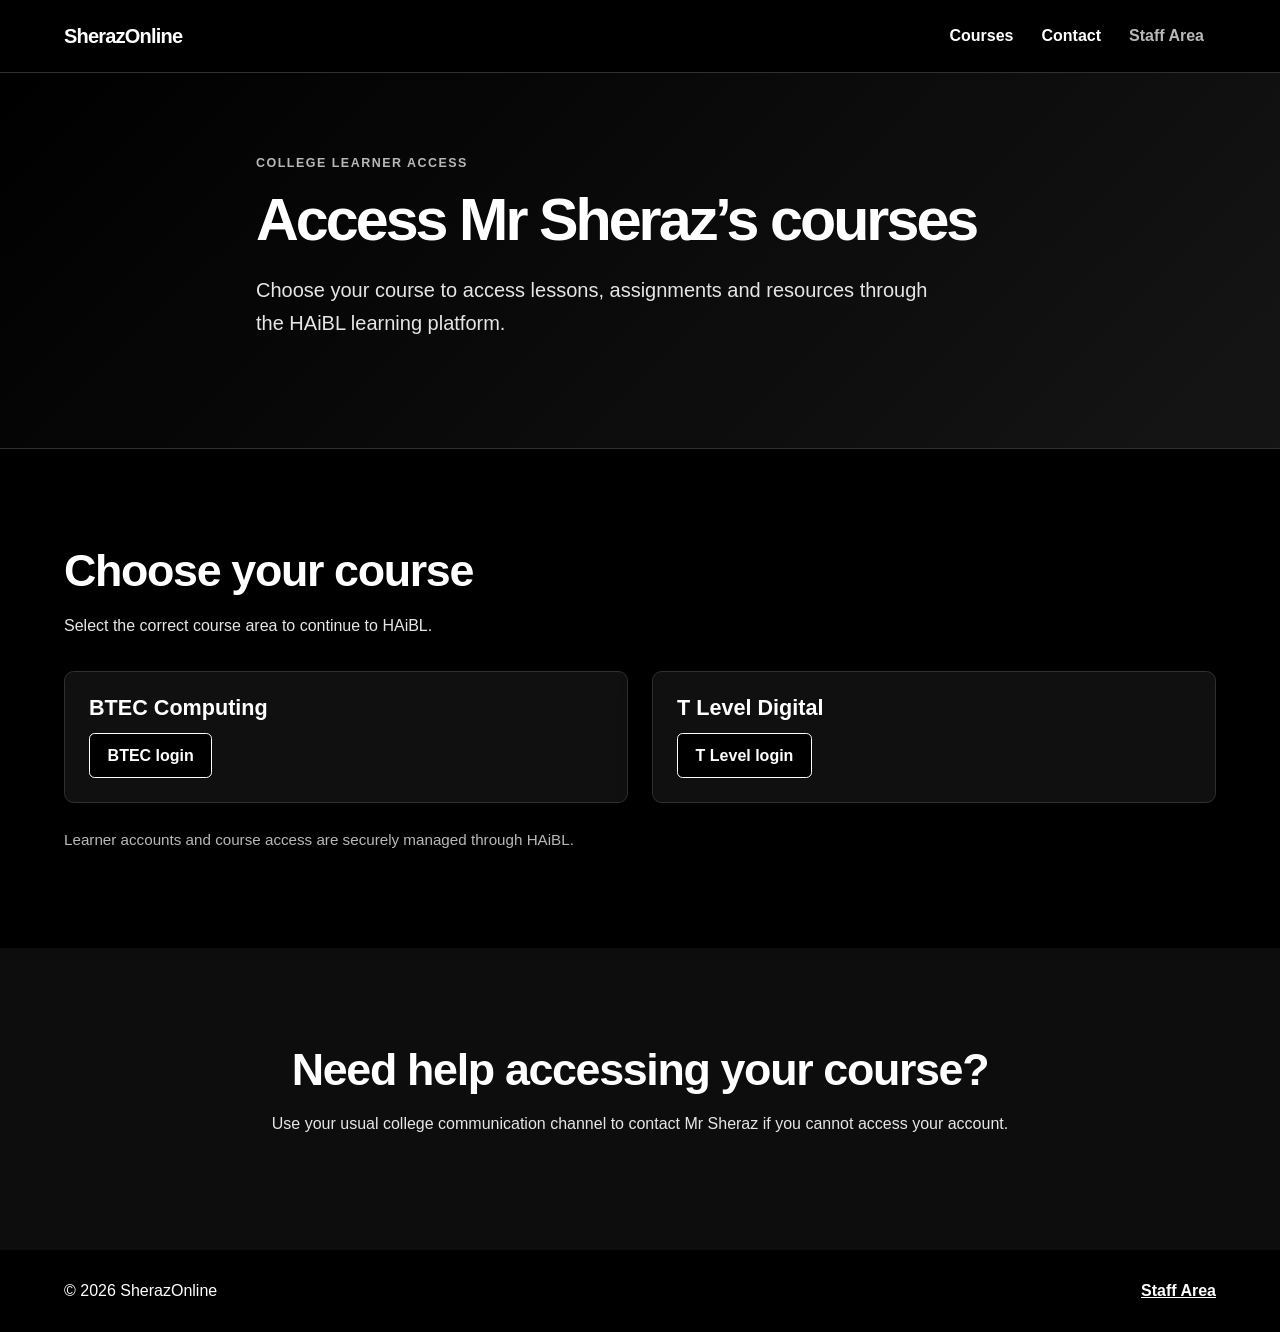
<file: index.html>
<!doctype html>
<html lang="en-GB">
<head>
    <!-- Use UTF-8 so punctuation and symbols display correctly. -->
    <meta charset="utf-8">

    <!-- Make the layout match the width of phones, tablets and computers. -->
    <meta name="viewport" content="width=device-width, initial-scale=1">

    <!-- A short summary for search engines and link previews. -->
    <meta
        name="description"
        content="Course access and learner support from SherazOnline."
    >

    <!-- The text shown on the browser tab. -->
    <title>SherazOnline | Learner Access</title>

    <!-- Load the shared stylesheet used by every page. -->
    <link rel="stylesheet" href="css/style.css?v=6">

    <!-- Load navigation behaviour after the HTML has been parsed. -->
    <script src="js/main.js" defer></script>
</head>

<body>
    <!-- Keyboard users can skip repeated navigation and reach the content. -->
    <a class="skip-link" href="#main-content">Skip to main content</a>

    <!-- Shared site header with concise learner-focused navigation. -->
    <header class="site-header">
        <div class="container header-inner">
            <a class="brand" href="index.html" aria-label="SherazOnline home">
                SherazOnline
            </a>

            <!-- JavaScript opens and closes this menu on smaller screens. -->
            <button
                class="menu-button"
                type="button"
                aria-expanded="false"
                aria-controls="main-menu"
            >
                Menu
            </button>

            <nav id="main-menu" class="main-menu" aria-label="Main navigation">
                <a href="#courses">Courses</a>
                <a href="#contact">Contact</a>

                <!--
                    Staff Area uses a client-side access check only.
                    It must not be treated as secure authentication.
                -->
                <a class="secondary-link" href="private.html">Staff Area</a>
            </nav>
        </div>
    </header>

    <main id="main-content">
        <!-- Main introduction and primary call to action. -->
        <section class="hero">
            <div class="container narrow">
                <p class="eyebrow">College learner access</p>
                <h1>Access Mr Sheraz’s courses</h1>
                <p class="lead">
                    Choose your course to access lessons, assignments and
                    resources through the HAiBL learning platform.
                </p>
            </div>
        </section>

        <!-- Both courses currently use the same HAiBL sign-in service. -->
        <section id="courses" class="section">
            <div class="container">
                <div class="section-heading">
                    <h2>Choose your course</h2>
                    <p>Select the correct course area to continue to HAiBL.</p>
                </div>

                <div class="card-grid two-columns">
                    <article class="card">
                        <h3>BTEC Computing</h3>
                        <a
                            class="button button-dark"
                            href="https://hai-bl.com/login"
                            target="_blank"
                            rel="noopener noreferrer"
                        >
                            BTEC login
                        </a>
                    </article>

                    <article class="card">
                        <h3>T Level Digital</h3>
                        <a
                            class="button button-dark"
                            href="https://hai-bl.com/login"
                            target="_blank"
                            rel="noopener noreferrer"
                        >
                            T Level login
                        </a>
                    </article>
                </div>

                <!-- HAiBL handles account and course access outside this site. -->
                <p class="platform-note">
                    Learner accounts and course access are securely managed
                    through HAiBL.
                </p>
            </div>
        </section>

        <!-- A simple contact section without publishing a placeholder email. -->
        <section id="contact" class="section section-soft">
            <div class="container narrow centre-text">
                <h2>Need help accessing your course?</h2>
                <p>
                    Use your usual college communication channel to contact
                    Mr Sheraz if you cannot access your account.
                </p>
            </div>
        </section>
    </main>

    <!-- Shared footer with a year that JavaScript updates automatically. -->
    <footer class="site-footer">
        <div class="container footer-inner">
            <p>&copy; <span data-current-year>2026</span> SherazOnline</p>
            <a href="private.html">Staff Area</a>
        </div>
    </footer>
</body>
</html>
</file>
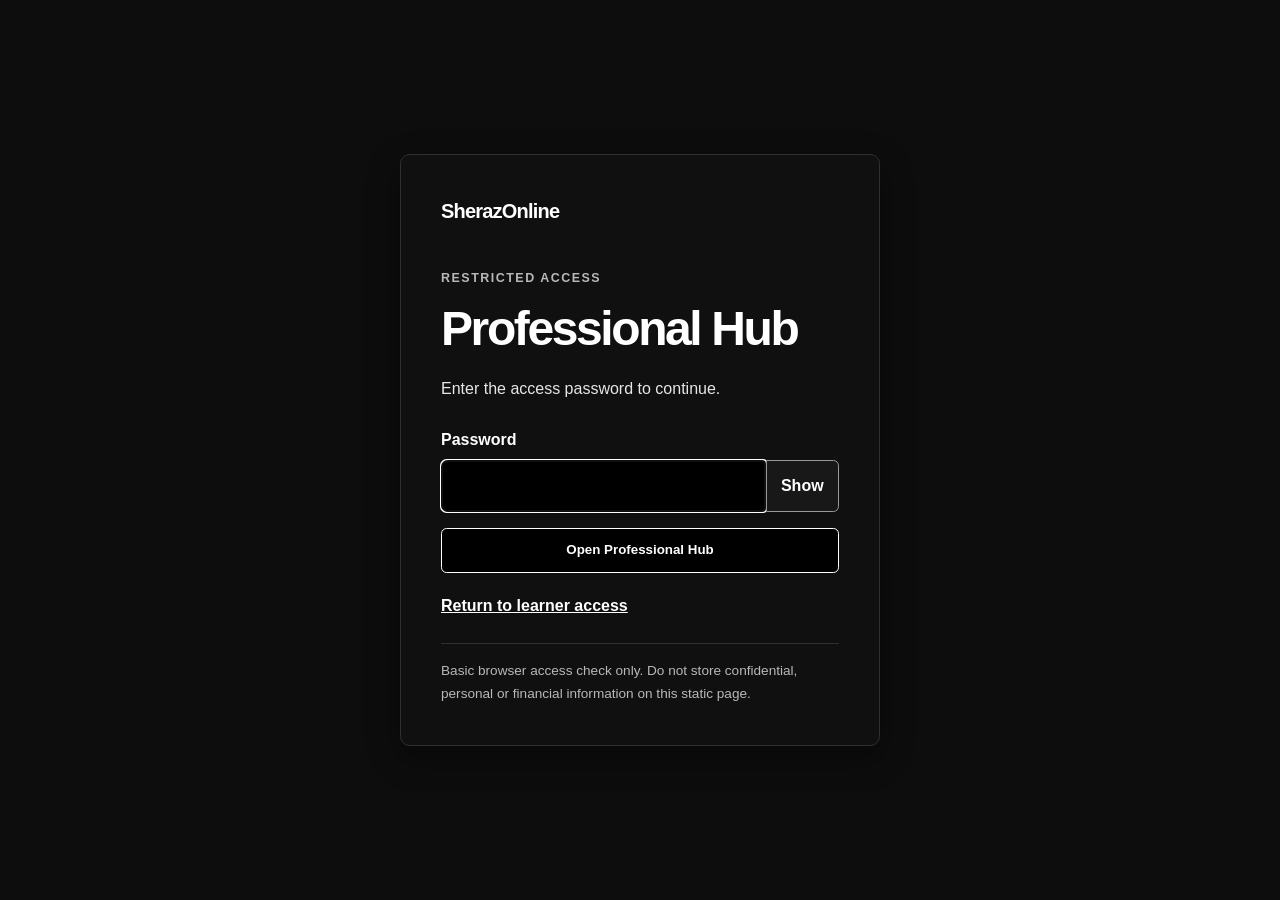
<file: private.html>
<!doctype html>
<html lang="en-GB">
<head>
    <!-- Standard document and responsive-layout settings. -->
    <meta charset="utf-8">
    <meta name="viewport" content="width=device-width, initial-scale=1">

    <!-- Do not describe protected content in detail in public metadata. -->
    <meta
        name="description"
        content="Password-protected professional hub for SherazOnline."
    >

    <title>Professional Hub | SherazOnline</title>

    <!-- Use the shared design, navigation script and access-check script. -->
    <link rel="stylesheet" href="css/style.css">
    <script src="js/main.js" defer></script>
    <script src="js/private.js" defer></script>
</head>

<body class="protected-page">
    <!--
        Password screen shown before the professional content.
        The script compares a SHA-256 hash and never stores plain text.
    -->
    <section id="login-screen" class="login-screen" aria-labelledby="login-title">
        <div class="login-card">
            <a class="brand" href="index.html">SherazOnline</a>
            <p class="eyebrow">Restricted access</p>
            <h1 id="login-title">Professional Hub</h1>
            <p>Enter the access password to continue.</p>

            <!-- The form is processed locally by js/private.js. -->
            <form id="password-form" class="password-form">
                <label for="access-password">Password</label>

                <div class="password-row">
                    <input
                        id="access-password"
                        name="password"
                        type="password"
                        autocomplete="current-password"
                        required
                        aria-describedby="password-error"
                    >
                    <button id="toggle-password" type="button">Show</button>
                </div>

                <!-- JavaScript reveals this message after an incorrect entry. -->
                <p id="password-error" class="form-error" role="alert" hidden>
                    Incorrect password. Please try again.
                </p>

                <button class="button button-dark button-full" type="submit">
                    Open Professional Hub
                </button>
            </form>

            <a class="back-link" href="index.html">Return to learner access</a>

            <!-- Explain the limits of a static browser-only password. -->
            <p class="security-note">
                Basic browser access check only. Do not store confidential,
                personal or financial information on this static page.
            </p>
        </div>
    </section>

    <!-- Everything in this wrapper stays hidden until access is granted. -->
    <div id="protected-content" hidden>
        <!-- Accessibility shortcut for keyboard and screen-reader users. -->
        <a class="skip-link" href="#main-content">Skip to main content</a>

    <!-- Shared header displayed after the access check succeeds. -->
    <header class="site-header">
        <div class="container header-inner">
            <a class="brand" href="index.html" aria-label="SherazOnline home">
                SherazOnline
            </a>

            <button
                class="menu-button"
                type="button"
                aria-expanded="false"
                aria-controls="main-menu"
            >
                Menu
            </button>

            <nav id="main-menu" class="main-menu" aria-label="Main navigation">
                <a href="index.html">Learner Access</a>
                <a href="#projects">Projects</a>
                <a href="#services">Services</a>
                <a href="#profile">Profile</a>
                <button id="lock-page" class="nav-button" type="button">
                    Lock page
                </button>
            </nav>
        </div>
    </header>

    <main id="main-content">
        <!-- Professional introduction. -->
        <section class="hero">
            <div class="container narrow">
                <p class="eyebrow">Professional hub</p>
                <h1>Teaching, technology and practical digital services</h1>
                <p class="lead">
                    An overview of education, technology, business and community
                    projects developed and managed by Sheraz Cheema.
                </p>
                <a class="button button-dark" href="#projects">View projects</a>
            </div>
        </section>

        <!-- Public project links. Each opens in a separate tab safely. -->
        <section id="projects" class="section">
            <div class="container">
                <div class="section-heading">
                    <p class="eyebrow">Projects</p>
                    <h2>Platforms and services</h2>
                    <p>Selected work across learning, tuition and technology.</p>
                </div>

                <div class="card-grid">
                    <article class="card">
                        <p class="card-label">Learning platform</p>
                        <h3>HAiBL</h3>
                        <p>Courses, quizzes, resources and learner progress tracking.</p>
                        <a class="text-link" href="https://hai-bl.com/" target="_blank" rel="noopener noreferrer">Visit HAiBL</a>
                    </article>

                    <article class="card">
                        <p class="card-label">Tuition service</p>
                        <h3>MathsTutorHelp</h3>
                        <p>Maths tuition, revision programmes and structured support.</p>
                        <a class="text-link" href="https://mathstutorhelp.com/" target="_blank" rel="noopener noreferrer">Visit MathsTutorHelp</a>
                    </article>

                    <article class="card">
                        <p class="card-label">Online courses</p>
                        <h3>TableTopLearning</h3>
                        <p>Structured courses with practical resources and tutor support.</p>
                        <a class="text-link" href="https://tabletoplearning.com/" target="_blank" rel="noopener noreferrer">Visit TableTopLearning</a>
                    </article>

                    <article class="card">
                        <p class="card-label">Technology services</p>
                        <h3>Zaktec Solutions</h3>
                        <p>Web development for educators, organisations and businesses.</p>
                        <a class="text-link" href="https://www.zaktecsolutions.com/" target="_blank" rel="noopener noreferrer">Visit Zaktec Solutions</a>
                    </article>

                    <article class="card">
                        <p class="card-label">Community platform</p>
                        <h3>ConnectMuslim</h3>
                        <p>A platform for participation, learning and local connections.</p>
                        <a class="text-link" href="https://connectmuslim.com/" target="_blank" rel="noopener noreferrer">Visit ConnectMuslim</a>
                    </article>

                    <article class="card">
                        <p class="card-label">Development profile</p>
                        <h3>GitHub</h3>
                        <p>Source code, static websites and development projects.</p>
                        <a class="text-link" href="https://github.com/zaktec" target="_blank" rel="noopener noreferrer">View GitHub</a>
                    </article>
                </div>
            </div>
        </section>

        <!-- Short service summary kept deliberately simple. -->
        <section id="services" class="section section-soft">
            <div class="container">
                <div class="section-heading">
                    <p class="eyebrow">Services</p>
                    <h2>Areas of expertise</h2>
                </div>

                <div class="card-grid">
                    <article class="card">
                        <h3>Maths and computing education</h3>
                        <p>Teaching, tuition, course planning and learner support.</p>
                    </article>
                    <article class="card">
                        <h3>Web development</h3>
                        <p>Fast, accessible and maintainable websites.</p>
                    </article>
                    <article class="card">
                        <h3>Education technology</h3>
                        <p>Digital learning, online delivery and platform guidance.</p>
                    </article>
                </div>
            </div>
        </section>

        <!-- Professional biography and external profile. -->
        <section id="profile" class="section">
            <div class="container narrow">
                <p class="eyebrow">Profile</p>
                <h2>About Sheraz</h2>
                <p class="lead">
                    I am a mathematics and computer science educator, tutor,
                    web developer and business owner with more than 15 years of
                    experience in education.
                </p>
                <a
                    class="button button-dark"
                    href="https://www.linkedin.com/in/sherazcheema1/"
                    target="_blank"
                    rel="noopener noreferrer"
                >
                    View LinkedIn profile
                </a>
            </div>
        </section>
    </main>

    <!-- Shared footer. -->
    <footer class="site-footer">
        <div class="container footer-inner">
            <p>&copy; <span data-current-year>2026</span> SherazOnline</p>
            <a href="index.html">Learner Access</a>
        </div>
    </footer>
    </div>

    <!-- Visitors need JavaScript because it performs the access check. -->
    <noscript>
        <p class="noscript-message">
            JavaScript must be enabled to open the Professional Hub.
        </p>
    </noscript>
</body>
</html>
</file>
<file: css/style.css>
/*
   SherazOnline shared stylesheet
   ----------------------------------------------------------
   This one file styles both index.html and private.html.
   The design is intentionally simple, fully black and easy to edit.
*/

/* Reusable colours, sizes and spacing values. */
:root {
    --black: #000000;
    --near-black: #ffffff;
    --text: #e6e6e6;
    --muted: #b8b8b8;
    --background: #000000;
    --soft-background: #0d0d0d;
    --border: #303030;
    --focus: #ffbf47;

    /* Typography tokens keep text consistent across both pages. */
    --font-family: Arial, Helvetica, sans-serif;
    --font-size-body: 1rem;
    --line-height-body: 1.65;

    /* Spacing tokens provide a small, predictable layout scale. */
    --space-xs: 0.5rem;
    --space-sm: 0.75rem;
    --space-md: 1rem;
    --space-lg: 1.5rem;
    --space-xl: 2rem;

    /* Border tokens keep components visually consistent. */
    --border-width: 1px;
    --radius: 0.6rem;
    --container: 72rem;
    --shadow: 0 0.7rem 2rem rgba(0, 0, 0, 0.4);
}

/* Make element widths include their padding and borders. */
*,
*::before,
*::after {
    box-sizing: border-box;
}

/* Enable smooth anchor scrolling using the correct CSS spelling. */
html {
    scroll-behavior: smooth;
}

/* Set the global page appearance. */
body {
    min-height: 100vh;
    margin: 0;
    background: var(--background);
    color: var(--text);
    font-family: var(--font-family);
    font-size: var(--font-size-body);
    line-height: var(--line-height-body);
}

/* Keep headings bold, dark and compact. */
h1,
h2,
h3 {
    margin-top: 0;
    color: var(--near-black);
    line-height: 1.15;
}

h1 {
    margin-bottom: 1.25rem;
    font-size: clamp(2.1rem, 6vw, 3.7rem);
    letter-spacing: -0.05em;
}

h2 {
    margin-bottom: 1rem;
    font-size: clamp(1.8rem, 4vw, 2.8rem);
    letter-spacing: -0.03em;
}

h3 {
    margin-bottom: 0.75rem;
    font-size: 1.35rem;
}

p {
    margin-top: 0;
}

/* Give keyboard users a visible focus indicator. */
a:focus-visible,
button:focus-visible {
    outline: 0.2rem solid var(--focus);
    outline-offset: 0.2rem;
}

/* Limit content width and add safe space beside the viewport. */
.container {
    width: min(calc(100% - var(--space-xl)), var(--container));
    margin-inline: auto;
}

/* Use a narrower line length for text-heavy sections. */
.narrow {
    max-width: 48rem;
}

/* Centre only the sections that deliberately use centred text. */
.centre-text {
    text-align: center;
}

/* Hidden until focused, then visible at the top-left. */
.skip-link {
    position: fixed;
    z-index: 2000;
    top: 0.75rem;
    left: 0.75rem;
    padding: 0.75rem 1rem;
    transform: translateY(-150%);
    background: var(--black);
    color: #ffffff;
    text-decoration: none;
}

.skip-link:focus {
    transform: translateY(0);
}

/* Sticky black header with a subtle lower border. */
.site-header {
    position: sticky;
    z-index: 1000;
    top: 0;
    border-bottom: 1px solid var(--border);
    background: rgba(0, 0, 0, 0.97);
}

.header-inner {
    min-height: 4.5rem;
    display: flex;
    align-items: center;
    gap: var(--space-lg);
}

/* White lettering keeps the brand readable on the black background. */
.brand,
.brand:visited,
.brand:hover {
    color: #ffffff;
    font-size: 1.25rem;
    font-weight: 900;
    letter-spacing: -0.04em;
    text-decoration: none;
}

/* Desktop navigation sits at the right side of the header. */
.main-menu {
    display: flex;
    align-items: center;
    gap: 0.25rem;
    margin-left: auto;
}

.main-menu a {
    padding: 0.55rem 0.75rem;
    border-radius: 0.35rem;
    color: var(--near-black);
    font-weight: 700;
    text-decoration: none;
}

.main-menu a:hover {
    background: var(--soft-background);
}

/* Staff navigation stays quieter than the primary course-login buttons. */
.main-menu .secondary-link {
    color: var(--muted);
    font-weight: 600;
}

/* The menu button is only shown on smaller screens. */
.menu-button {
    display: none;
    margin-left: auto;
    padding: 0.55rem 0.85rem;
    border: 1px solid #ffffff;
    border-radius: 0.35rem;
    background: var(--black);
    color: #ffffff;
    cursor: pointer;
    font: inherit;
    font-weight: 700;
}

/* The lock button looks like a navigation item but remains a real button. */
.nav-button {
    padding: 0.55rem 0.75rem;
    border: 1px solid #ffffff;
    border-radius: 0.35rem;
    background: var(--black);
    color: #ffffff;
    cursor: pointer;
    font: inherit;
    font-weight: 700;
}

/* Full-screen password area shown before the protected content. */
.login-screen {
    min-height: 100vh;
    display: grid;
    place-items: center;
    padding: 1rem;
    background: var(--soft-background);
}

/* Compact dark password card matching the complete black theme. */
.login-card {
    width: min(100%, 30rem);
    padding: clamp(1.5rem, 5vw, 2.5rem);
    border: 1px solid var(--border);
    border-radius: var(--radius);
    background: #101010;
    box-shadow: var(--shadow);
}

.login-card .brand {
    display: inline-block;
    margin-bottom: 2.5rem;
}

.login-card h1 {
    font-size: clamp(2rem, 7vw, 3rem);
}

/* Password form elements are grouped for clear keyboard navigation. */
.password-form {
    margin-top: 1.5rem;
}

.password-form label {
    display: block;
    margin-bottom: 0.4rem;
    color: var(--near-black);
    font-weight: 800;
}

.password-row {
    display: flex;
}

.password-row input {
    min-width: 0;
    flex: 1;
    padding: 0.75rem;
    border: 1px solid #999999;
    border-radius: 0.35rem 0 0 0.35rem;
    font: inherit;
    background: var(--black);
    color: #ffffff;
}

.password-row button {
    padding-inline: 0.9rem;
    border: 1px solid #999999;
    border-radius: 0 0.35rem 0.35rem 0;
    background: #181818;
    color: #ffffff;
    cursor: pointer;
    font: inherit;
    font-weight: 700;
}

.button-full {
    width: 100%;
    margin-top: 1rem;
}

.form-error {
    margin: 0.75rem 0 0;
    color: #b42318;
    font-weight: 700;
}

.back-link {
    display: inline-block;
    margin-top: 1.25rem;
    color: #ffffff;
    font-weight: 700;
}

.security-note {
    margin: 1.5rem 0 0;
    padding-top: 1rem;
    border-top: 1px solid var(--border);
    color: var(--muted);
    font-size: 0.85rem;
}

.noscript-message {
    margin: 0;
    padding: 1rem;
    background: #fff4e5;
    color: #713b00;
    text-align: center;
    font-weight: 700;
}

/* Ensure the HTML hidden attribute always wins over component layout. */
[hidden] {
    display: none !important;
}

/* Large introductory area shared by both pages. */
.hero {
    padding-block: clamp(3rem, 7vw, 5rem);
    border-bottom: 1px solid var(--border);
    background: linear-gradient(135deg, #000000, #151515);
}

.lead {
    max-width: 43rem;
    margin-bottom: 1.75rem;
    font-size: clamp(1.05rem, 2vw, 1.25rem);
}

.eyebrow,
.card-label {
    color: var(--muted);
    font-size: 0.78rem;
    font-weight: 800;
    letter-spacing: 0.12em;
    text-transform: uppercase;
}

/* Standard vertical spacing for content sections. */
.section {
    padding-block: clamp(4rem, 8vw, 6rem);
}

.section-soft {
    background: var(--soft-background);
}

.section-heading {
    max-width: 42rem;
    margin-bottom: var(--space-xl);
}

/* Responsive cards: three columns by default. */
.card-grid {
    display: grid;
    grid-template-columns: repeat(3, minmax(0, 1fr));
    gap: var(--space-lg);
}

/* A two-card row uses two equal columns. */
.card-grid.two-columns {
    grid-template-columns: repeat(2, minmax(0, 1fr));
}

.card {
    min-width: 0;
    padding: var(--space-lg);
    border: var(--border-width) solid var(--border);
    border-radius: var(--radius);
    background: #101010;
    box-shadow: var(--shadow);
}

/* Short service note sits below the course choices without becoming a CTA. */
.platform-note {
    margin: var(--space-lg) 0 0;
    color: var(--muted);
    font-size: 0.95rem;
}

.card p:last-of-type {
    margin-bottom: 1.25rem;
}

/* Shared outlined button remains visible against the black background. */
.button {
    display: inline-flex;
    min-height: 2.8rem;
    align-items: center;
    justify-content: center;
    padding: 0.7rem 1.1rem;
    border: 1px solid transparent;
    border-radius: 0.35rem;
    font-weight: 800;
    line-height: 1.2;
    text-align: center;
    text-decoration: none;
}

.button-dark,
.button-dark:visited {
    border-color: #ffffff;
    background: var(--black);
    color: #ffffff;
}

.button-dark:hover {
    background: #202020;
}

/* Text links are strong enough to remain obvious without another button. */
.text-link {
    color: #ffffff;
    font-weight: 800;
    text-underline-offset: 0.2rem;
}

/* Dark footer with a compact responsive layout. */
.site-footer {
    padding-block: 1.75rem;
    background: var(--black);
    color: #ffffff;
}

.footer-inner {
    display: flex;
    align-items: center;
    justify-content: space-between;
    gap: 1rem;
}

.footer-inner p {
    margin: 0;
}

.site-footer a {
    color: #ffffff;
    font-weight: 700;
}

/* Tablet layout uses two cards per row. */
@media (max-width: 56rem) {
    .card-grid {
        grid-template-columns: repeat(2, minmax(0, 1fr));
    }

    .menu-button {
        display: inline-block;
    }

    .header-inner {
        flex-wrap: wrap;
        padding-block: 0.75rem;
    }

    .main-menu {
        width: 100%;
        display: none;
        flex-direction: column;
        align-items: stretch;
        margin-left: 0;
        padding-bottom: 0.5rem;
    }

    /* JavaScript adds this class when the menu is open. */
    .main-menu.is-open {
        display: flex;
    }

    .main-menu a {
        background: var(--soft-background);
    }

    .nav-button {
        width: 100%;
        text-align: left;
    }
}

/* Phone layout uses one card per row and a stacked footer. */
@media (max-width: 40rem) {
    .card-grid,
    .card-grid.two-columns {
        grid-template-columns: 1fr;
    }

    .footer-inner {
        align-items: flex-start;
        flex-direction: column;
    }
}

/* Respect users who ask their device to reduce movement. */
@media (prefers-reduced-motion: reduce) {
    html {
        scroll-behavior: auto;
    }
}
</file>
